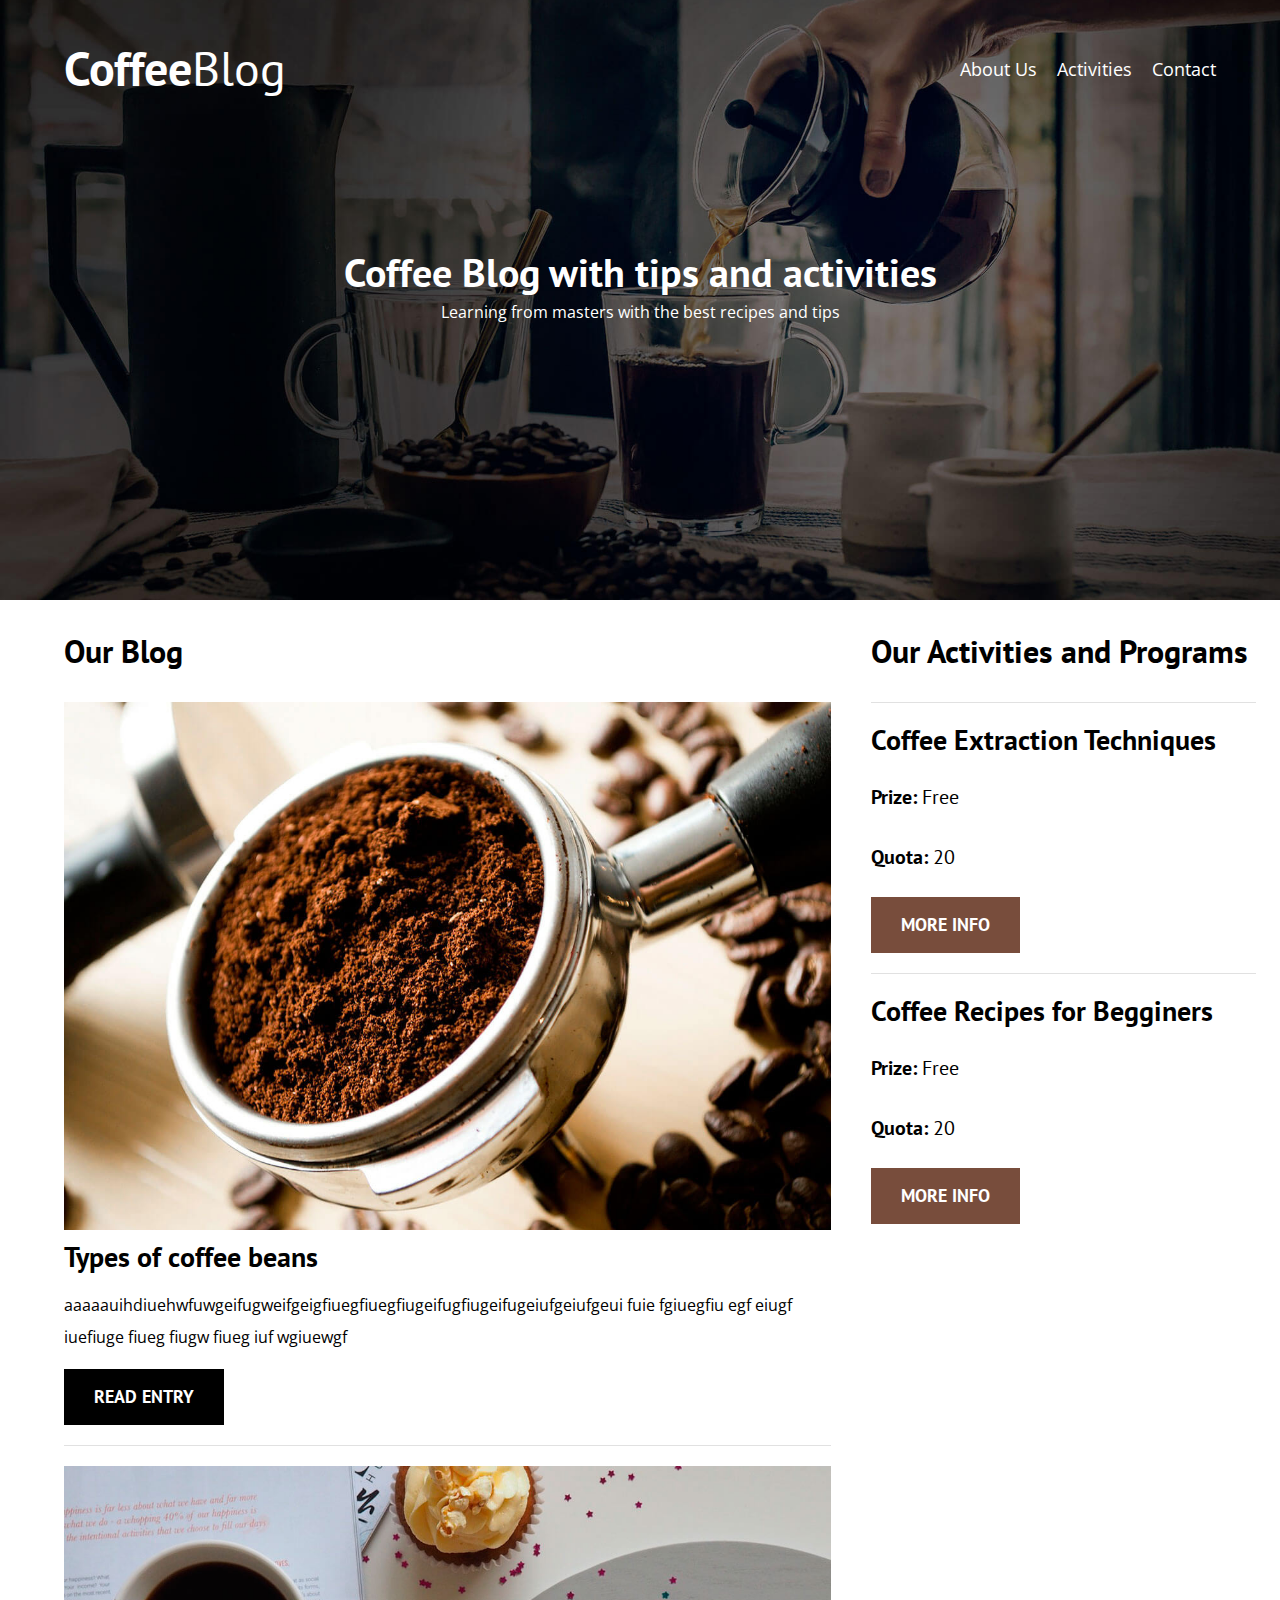
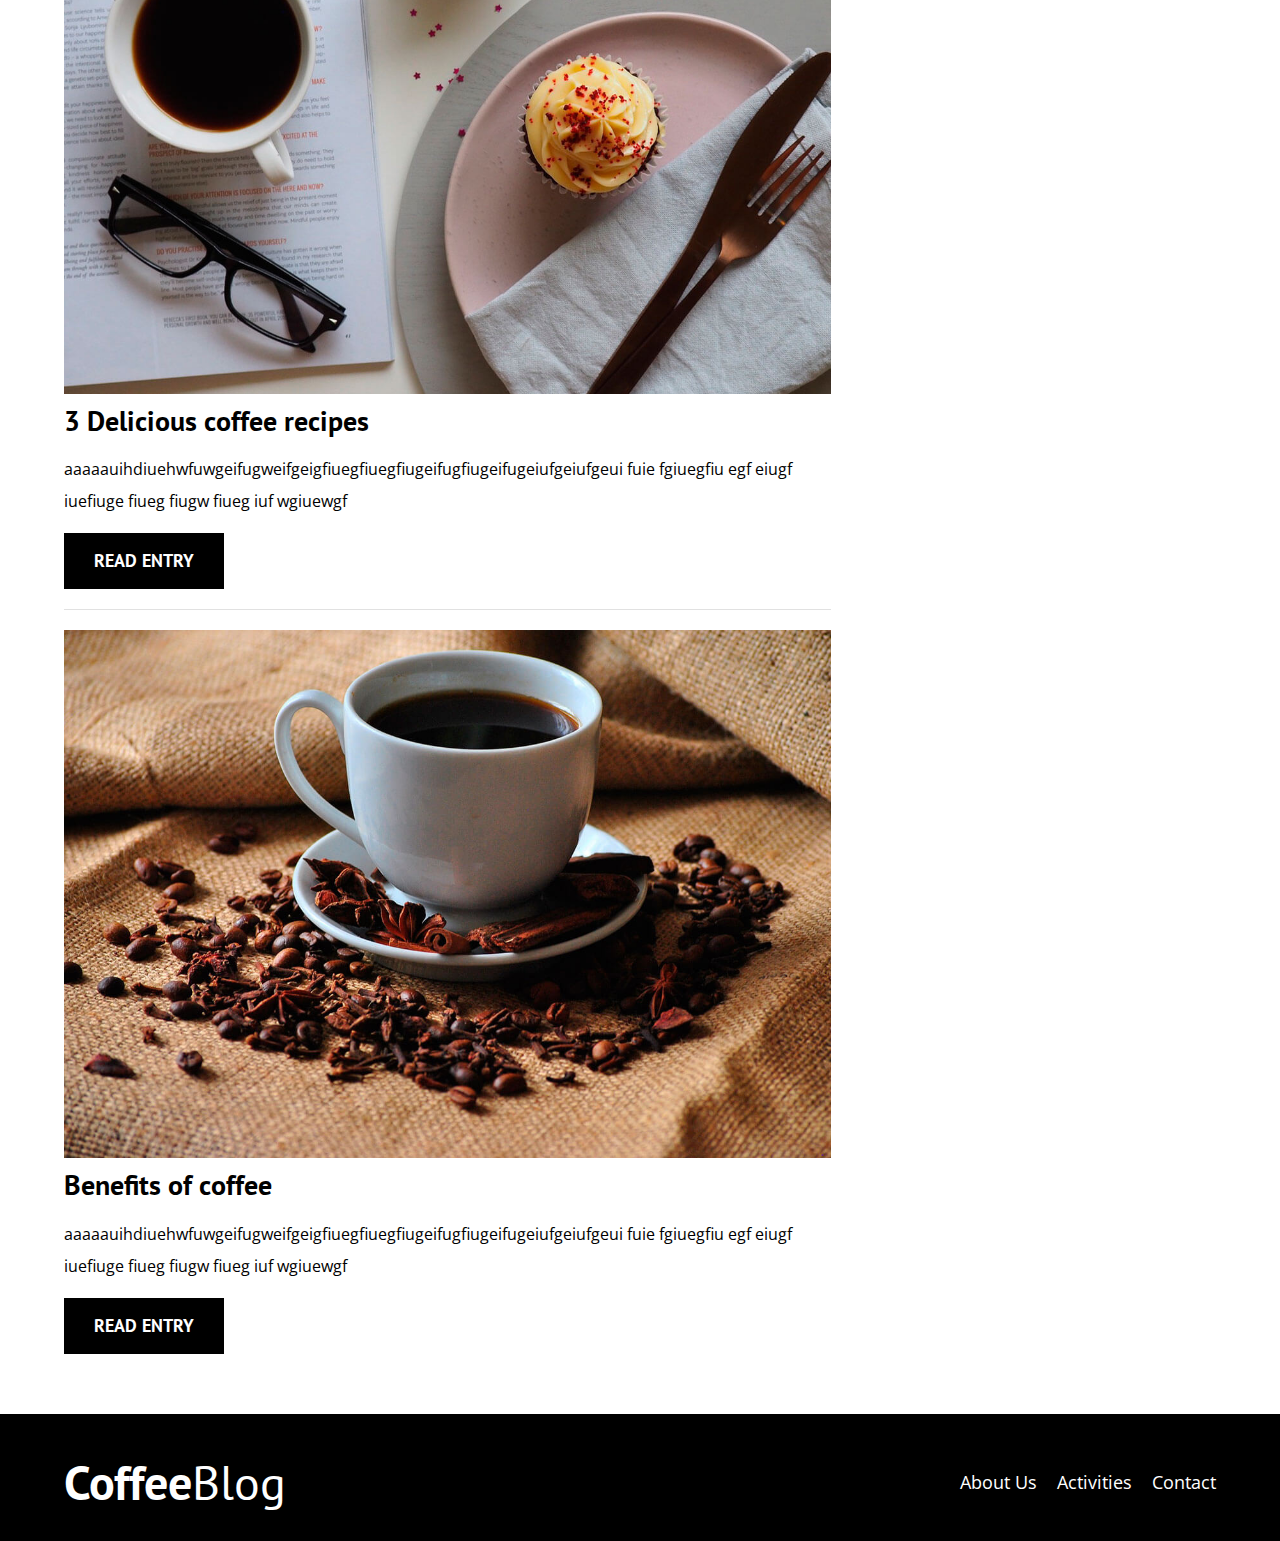
<file: index.html>
<!DOCTYPE html>
<html lang="en">
<head>
    <meta charset="UTF-8">
    <meta http-equiv="X-UA-Compatible" content="IE=edge">
    <meta name="viewport" content="width=device-width, initial-scale=1.0">
    <title>CoffeeBlog</title>
    <link rel="stylesheet" href="css/normalize.css">
    <link rel="stylesheet" href="css/style.css">
    <link href="https://fonts.googleapis.com/css2?family=Open+Sans&family=PT+Sans:wght@400;700&display=swap" rel="stylesheet">
</head>
<body>
    <header class="header">
        <div class="container">
            <div class="barra">
            <a class="logo" href="index.html">
            <h1 class="logo__name
            no-margin center-text"><span class="logo__bold">Coffee</span>Blog</h1>
            </a>

            <nav class="browsing">
                <a href="aboutus.html" class="browsing__link">About Us</a>
                <a href="activities.html" class="browsing__link">Activities</a>
                <a href="contact.html" class="browsing__link">Contact</a>
            </nav>

            </div>
         </div>

        <div class="header__text">
            <h2 class="no-margin">Coffee Blog with tips and activities</h2>
            <p class="no-margin">Learning from masters with the best recipes and tips</p>
        </div>
    </header>
    <div class="container main-content">
        <main class="blog">
            <h3>Our Blog</h3>
            <article class="entry">
                <div class="entry__img">
                    <img src="img/blog1.jpg" alt="blog img">
                </div>
                <div class="entry__content">
                    <h4 class="no-margin"> Types of coffee beans</h4>
                    <p> aaaaauihdiuehwfuwgeifugweifgeigfiuegfiuegfiugeifugfiugeifugeiufgeiufgeui fuie fgiuegfiu egf eiugf iuefiuge fiueg fiugw fiueg iuf wgiuewgf</p>
                <a href="entry.html" class="boton boton--main">Read Entry</a>
                </div>
            </article>
            <article class="entry">
                <div class="entry__img">
                    <img src="img/blog2.jpg" alt="blog img">
                </div>
                <div class="entry__content">
                    <h4 class="no-margin"> 3 Delicious coffee recipes </h4>
                    <p> aaaaauihdiuehwfuwgeifugweifgeigfiuegfiuegfiugeifugfiugeifugeiufgeiufgeui fuie fgiuegfiu egf eiugf iuefiuge fiueg fiugw fiueg iuf wgiuewgf</p>
                <a href="entry.html" class="boton boton--main">Read Entry</a>
                </div>
            </article>
            <article class="entry">
                <div class="entry__img">
                    <img src="img/blog3.jpg" alt="blog img">
                </div>
                <div class="entry__content">
                    <h4 class="no-margin"> Benefits of coffee </h4>
                    <p> aaaaauihdiuehwfuwgeifugweifgeigfiuegfiuegfiugeifugfiugeifugeiufgeiufgeui fuie fgiuegfiu egf eiugf iuefiuge fiueg fiugw fiueg iuf wgiuewgf</p>
                <a href="entry.html" class="boton boton--main">Read Entry</a>
                </div>
            </article>
           
        </main>
        <aside class="sidebar">
            <h3>Our Activities and Programs</h3>
            <ul class="programs no-padding">
                <li class="widget-program"></li>
               
                <h4 class="no-margin">Coffee Extraction Techniques</h4>
                <p class="widget-program__label">Prize:
                    <span class="widget-program__info">Free</span>
                </p>
                <p class="widget-program__label">Quota:
                    <span class="widget-program__info">20</span>
                </p>
                <a href="entry.html" class="boton boton--secundario">More Info</a>
            </li>
            <li class="widget-program"></li>
                
                <h4 class="no-margin">Coffee Recipes for Begginers</h4>
                <p class="widget-program__label">Prize:
                    <span class="widget-program__info">Free</span>
                </p>
                <p class="widget-program__label">Quota:
                    <span class="widget-program__info">20</span>
                </p>
                <a href="entry.html" class="boton boton--secundario">More Info</a>
            </ul>
        </aside>
    </div>
    <footer class="footer">
        <div class="container">
            <div class="barra">
                <a class="logo" href="index.html">
                <h1 class="logo__name
                no-margin center-text"><span class="logo__bold">Coffee</span>Blog</h1>
                </a>
    
                <nav class="browsing">
                    <a href="aboutus.html" class="browsing__link">About Us</a>
                    <a href="activities.html" class="browsing__link">Activities</a>
                    <a href="contact.html" class="browsing__link">Contact</a>
                </nav>
        </div>
    </footer>
</body>
</html>
</file>
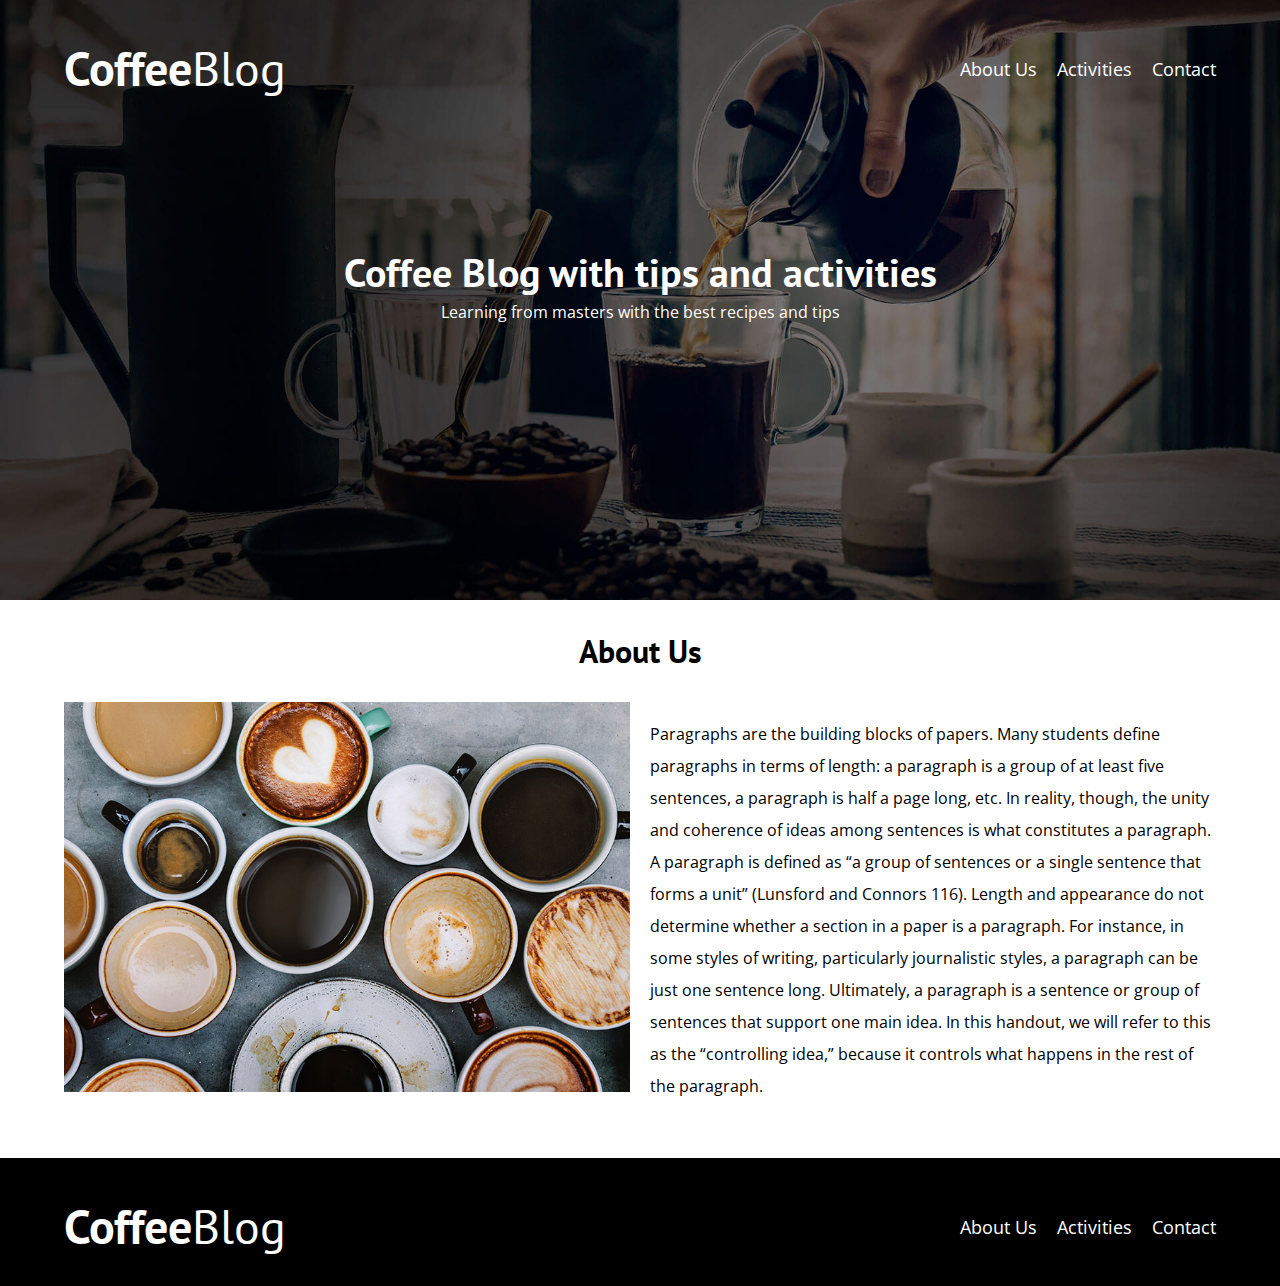
<file: aboutus.html>
<!DOCTYPE html>
<html lang="en">
<head>
    <meta charset="UTF-8">
    <meta http-equiv="X-UA-Compatible" content="IE=edge">
    <meta name="viewport" content="width=device-width, initial-scale=1.0">
    <title>CoffeeBlog</title>
    <link rel="stylesheet" href="css/normalize.css">
    <link rel="stylesheet" href="css/style.css">
    <link href="https://fonts.googleapis.com/css2?family=Open+Sans&family=PT+Sans:wght@400;700&display=swap" rel="stylesheet">
</head>
<body>
    <header class="header">
        <div class="container">
            <div class="barra">
            <a class="logo" href="index.html">
            <h1 class="logo__name
            no-margin center-text"><span class="logo__bold">Coffee</span>Blog</h1>
            </a>

            <nav class="browsing">
                <a href="aboutus.html" class="browsing__link">About Us</a>
                <a href="activities.html" class="browsing__link">Activities</a>
                <a href="contact.html" class="browsing__link">Contact</a>
            </nav>

            </div>
         </div>

        <div class="header__text">
            <h2 class="no-margin">Coffee Blog with tips and activities</h2>
            <p class="no-margin">Learning from masters with the best recipes and tips</p>
        </div>
    </header>
    <main class="container ">
        <h3 class="center-text">About Us</h3>
        <div class="about-us">
            <div class="about-us__img">
                <img src="img/nosotros.jpg" alt="aboutus img">
            </div>
            <div class="about-us__text">
                <p>Paragraphs are the building blocks of papers. Many students define paragraphs in terms of length: a paragraph is a group of at least five sentences, a paragraph is half a page long, etc. In reality, though, the unity and coherence of ideas among sentences is what constitutes a paragraph. A paragraph is defined as “a group of sentences or a single sentence that forms a unit” (Lunsford and Connors 116). Length and appearance do not determine whether a section in a paper is a paragraph. For instance, in some styles of writing, particularly journalistic styles, a paragraph can be just one sentence long. Ultimately, a paragraph is a sentence or group of sentences that support one main idea. In this handout, we will refer to this as the “controlling idea,” because it controls what happens in the rest of the paragraph.</p>
            </div>
        </div>
    </main>
       
            
 
    
    <footer class="footer">
        <div class="container">
            <div class="barra">
                <a class="logo" href="index.html">
                <h1 class="logo__name
                no-margin center-text"><span class="logo__bold">Coffee</span>Blog</h1>
                </a>
    
                <nav class="browsing">
                    <a href="aboutus.html" class="browsing__link">About Us</a>
                    <a href="activities.html" class="browsing__link">Activities</a>
                    <a href="contact.html" class="browsing__link">Contact</a>
                </nav>
        </div>
    </footer>
</body>
</html>
</file>
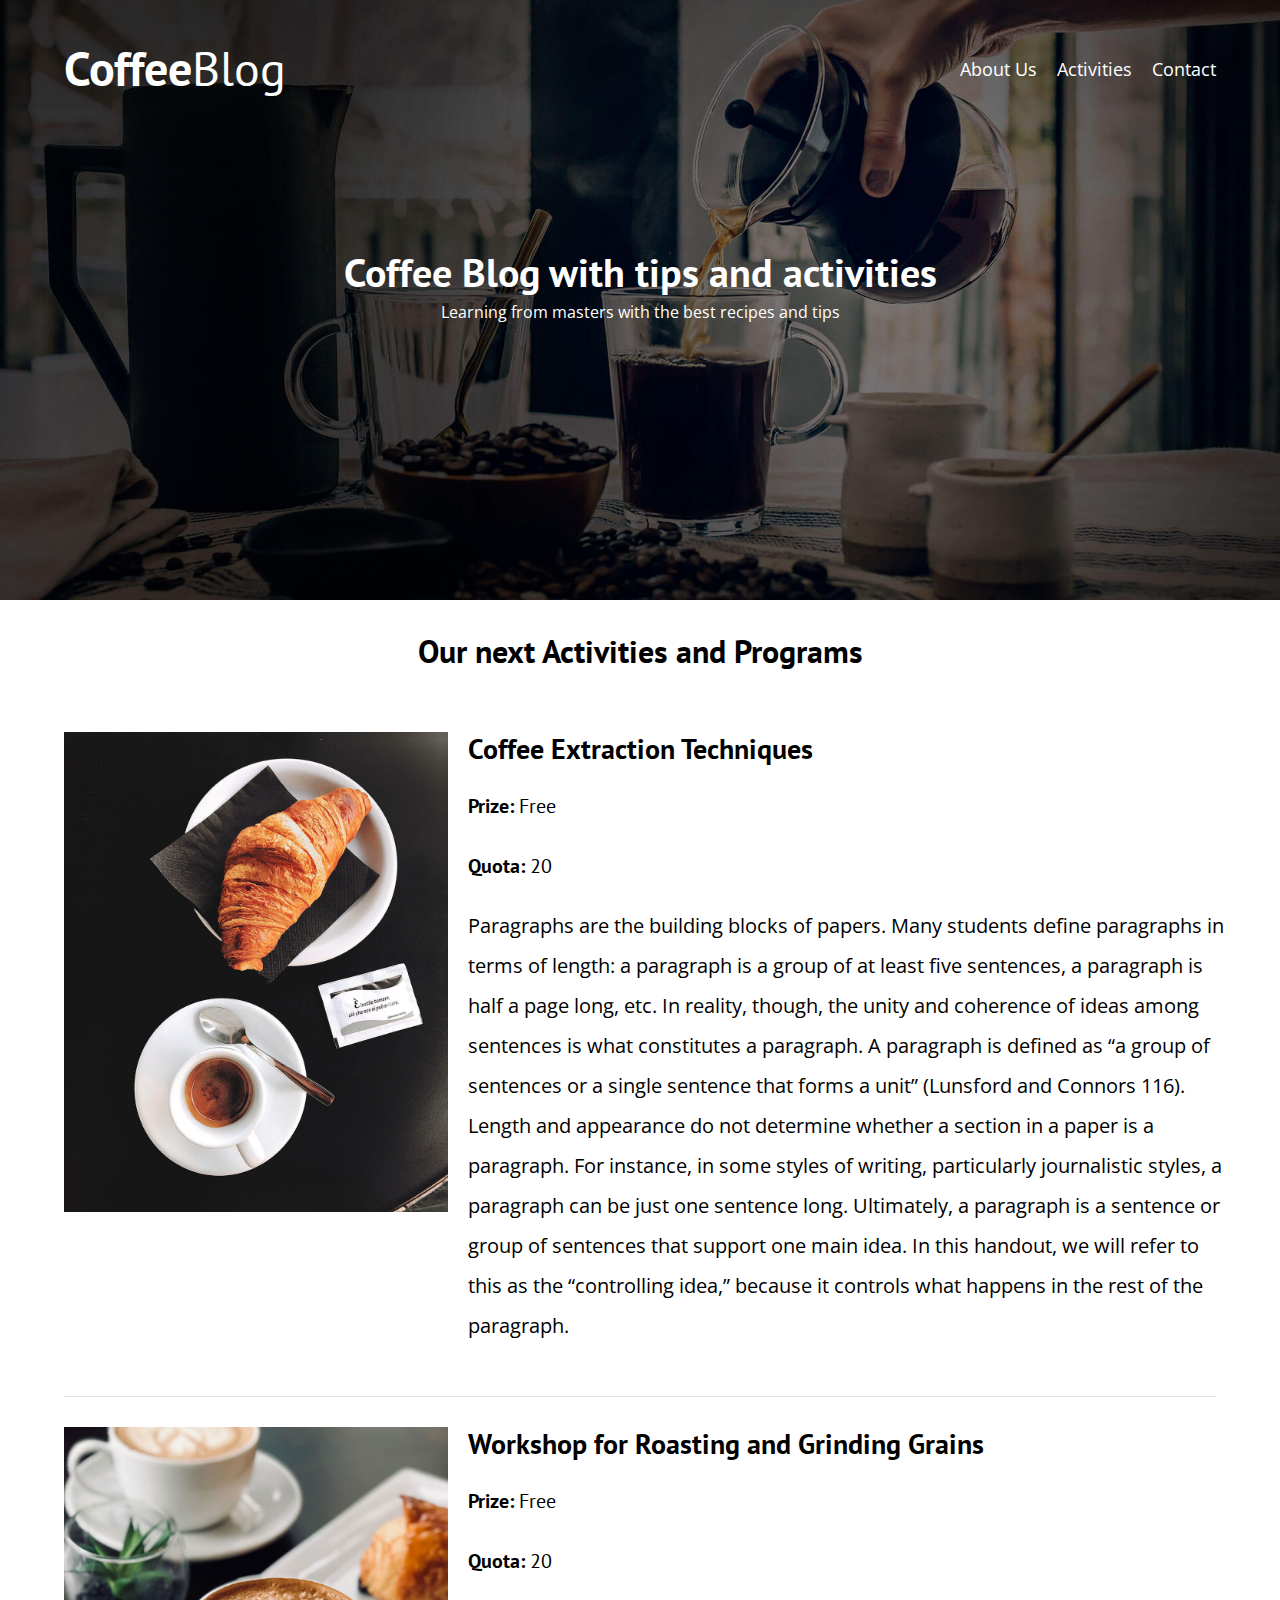
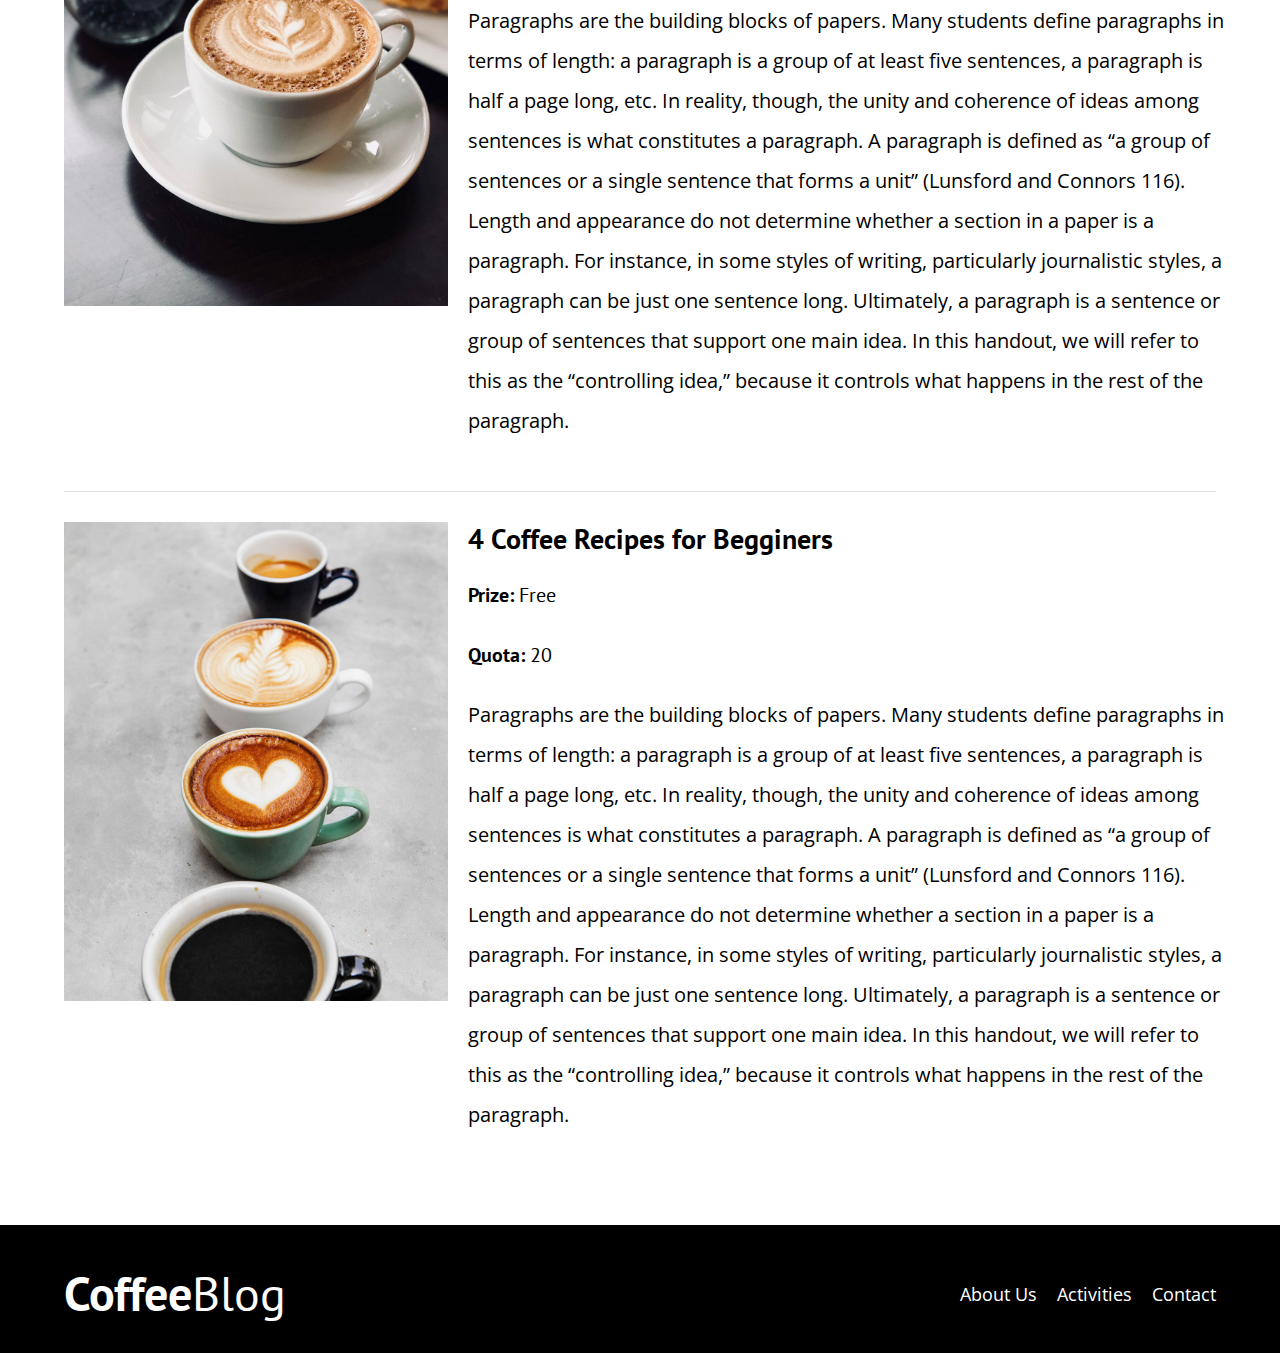
<file: activities.html>
<!DOCTYPE html>
<html lang="en">
<head>
    <meta charset="UTF-8">
    <meta http-equiv="X-UA-Compatible" content="IE=edge">
    <meta name="viewport" content="width=device-width, initial-scale=1.0">
    <title>CoffeeBlog</title>
    <link rel="stylesheet" href="css/normalize.css">
    <link rel="stylesheet" href="css/style.css">
    <link href="https://fonts.googleapis.com/css2?family=Open+Sans&family=PT+Sans:wght@400;700&display=swap" rel="stylesheet">
</head>
<body>
    <header class="header">
        <div class="container">
            <div class="barra">
            <a class="logo" href="index.html">
            <h1 class="logo__name
            no-margin center-text"><span class="logo__bold">Coffee</span>Blog</h1>
            </a>

            <nav class="browsing">
                <a href="aboutus.html" class="browsing__link">About Us</a>
                <a href="activities.html" class="browsing__link">Activities</a>
                <a href="contact.html" class="browsing__link">Contact</a>
            </nav>

            </div>
         </div>

        <div class="header__text">
            <h2 class="no-margin">Coffee Blog with tips and activities</h2>
            <p class="no-margin">Learning from masters with the best recipes and tips</p>
        </div>
    </header>
    <main class="container ">
        <h3 class="center-text"> Our next Activities and Programs </h3>
        <div class="program">
               <div class="program__img">
                   <img src="img/curso1.jpg" alt="program img">
               </div>
               <div class="program__info">
                <h4 class="no-margin">Coffee Extraction Techniques</h4>
                <p class="program__label">Prize:
                    <span class="program__info">Free</span>
                </p>
                <p class="program__label">Quota:
                    <span class="program__info">20</span>
                </p>
                <p class="program__description">Paragraphs are the building blocks of papers. Many students define paragraphs in terms of length: a paragraph is a group of at least five sentences, a paragraph is half a page long, etc. In reality, though, the unity and coherence of ideas among sentences is what constitutes a paragraph. A paragraph is defined as “a group of sentences or a single sentence that forms a unit” (Lunsford and Connors 116). Length and appearance do not determine whether a section in a paper is a paragraph. For instance, in some styles of writing, particularly journalistic styles, a paragraph can be just one sentence long. Ultimately, a paragraph is a sentence or group of sentences that support one main idea. In this handout, we will refer to this as the “controlling idea,” because it controls what happens in the rest of the paragraph.</p>
               </div> <!--program-info-->
            </div> <!--.program -->
            <div class="program">
                <div class="program__img">
                    <img src="img/curso2.jpg" alt="program img">
                </div>
                <div class="program__info">
                 <h4 class="no-margin">Workshop for Roasting and Grinding Grains</h4>
                 <p class="program__label">Prize:
                     <span class="program__info">Free</span>
                 </p>
                 <p class="program__label">Quota:
                     <span class="program__info">20</span>
                 </p>
                 <p class="program__description">Paragraphs are the building blocks of papers. Many students define paragraphs in terms of length: a paragraph is a group of at least five sentences, a paragraph is half a page long, etc. In reality, though, the unity and coherence of ideas among sentences is what constitutes a paragraph. A paragraph is defined as “a group of sentences or a single sentence that forms a unit” (Lunsford and Connors 116). Length and appearance do not determine whether a section in a paper is a paragraph. For instance, in some styles of writing, particularly journalistic styles, a paragraph can be just one sentence long. Ultimately, a paragraph is a sentence or group of sentences that support one main idea. In this handout, we will refer to this as the “controlling idea,” because it controls what happens in the rest of the paragraph.</p>
                </div> <!--program-info-->
             </div> <!--.program -->
             <div class="program">
                <div class="program__img">
                    <img src="img/curso3.jpg" alt="program img">
                </div>
                <div class="program__info">
                 <h4 class="no-margin">4 Coffee Recipes for Begginers </h4>
                 <p class="program__label">Prize:
                     <span class="program__info">Free</span>
                 </p>
                 <p class="program__label">Quota:
                     <span class="program__info">20</span>
                 </p>
                 <p class="program__description">Paragraphs are the building blocks of papers. Many students define paragraphs in terms of length: a paragraph is a group of at least five sentences, a paragraph is half a page long, etc. In reality, though, the unity and coherence of ideas among sentences is what constitutes a paragraph. A paragraph is defined as “a group of sentences or a single sentence that forms a unit” (Lunsford and Connors 116). Length and appearance do not determine whether a section in a paper is a paragraph. For instance, in some styles of writing, particularly journalistic styles, a paragraph can be just one sentence long. Ultimately, a paragraph is a sentence or group of sentences that support one main idea. In this handout, we will refer to this as the “controlling idea,” because it controls what happens in the rest of the paragraph.</p>
                </div> <!--program-info-->
             </div> <!--.program -->

        </main>
            
    <footer class="footer">
        <div class="container">
            <div class="barra">
                <a class="logo" href="index.html">
                <h1 class="logo__name
                no-margin center-text"><span class="logo__bold">Coffee</span>Blog</h1>
                </a>
    
                <nav class="browsing">
                    <a href="aboutus.html" class="browsing__link">About Us</a>
                    <a href="activities.html" class="browsing__link">Activities</a>
                    <a href="contact.html" class="browsing__link">Contact</a>
                </nav>
        </div>
    </footer>
</body>
</html>
</file>
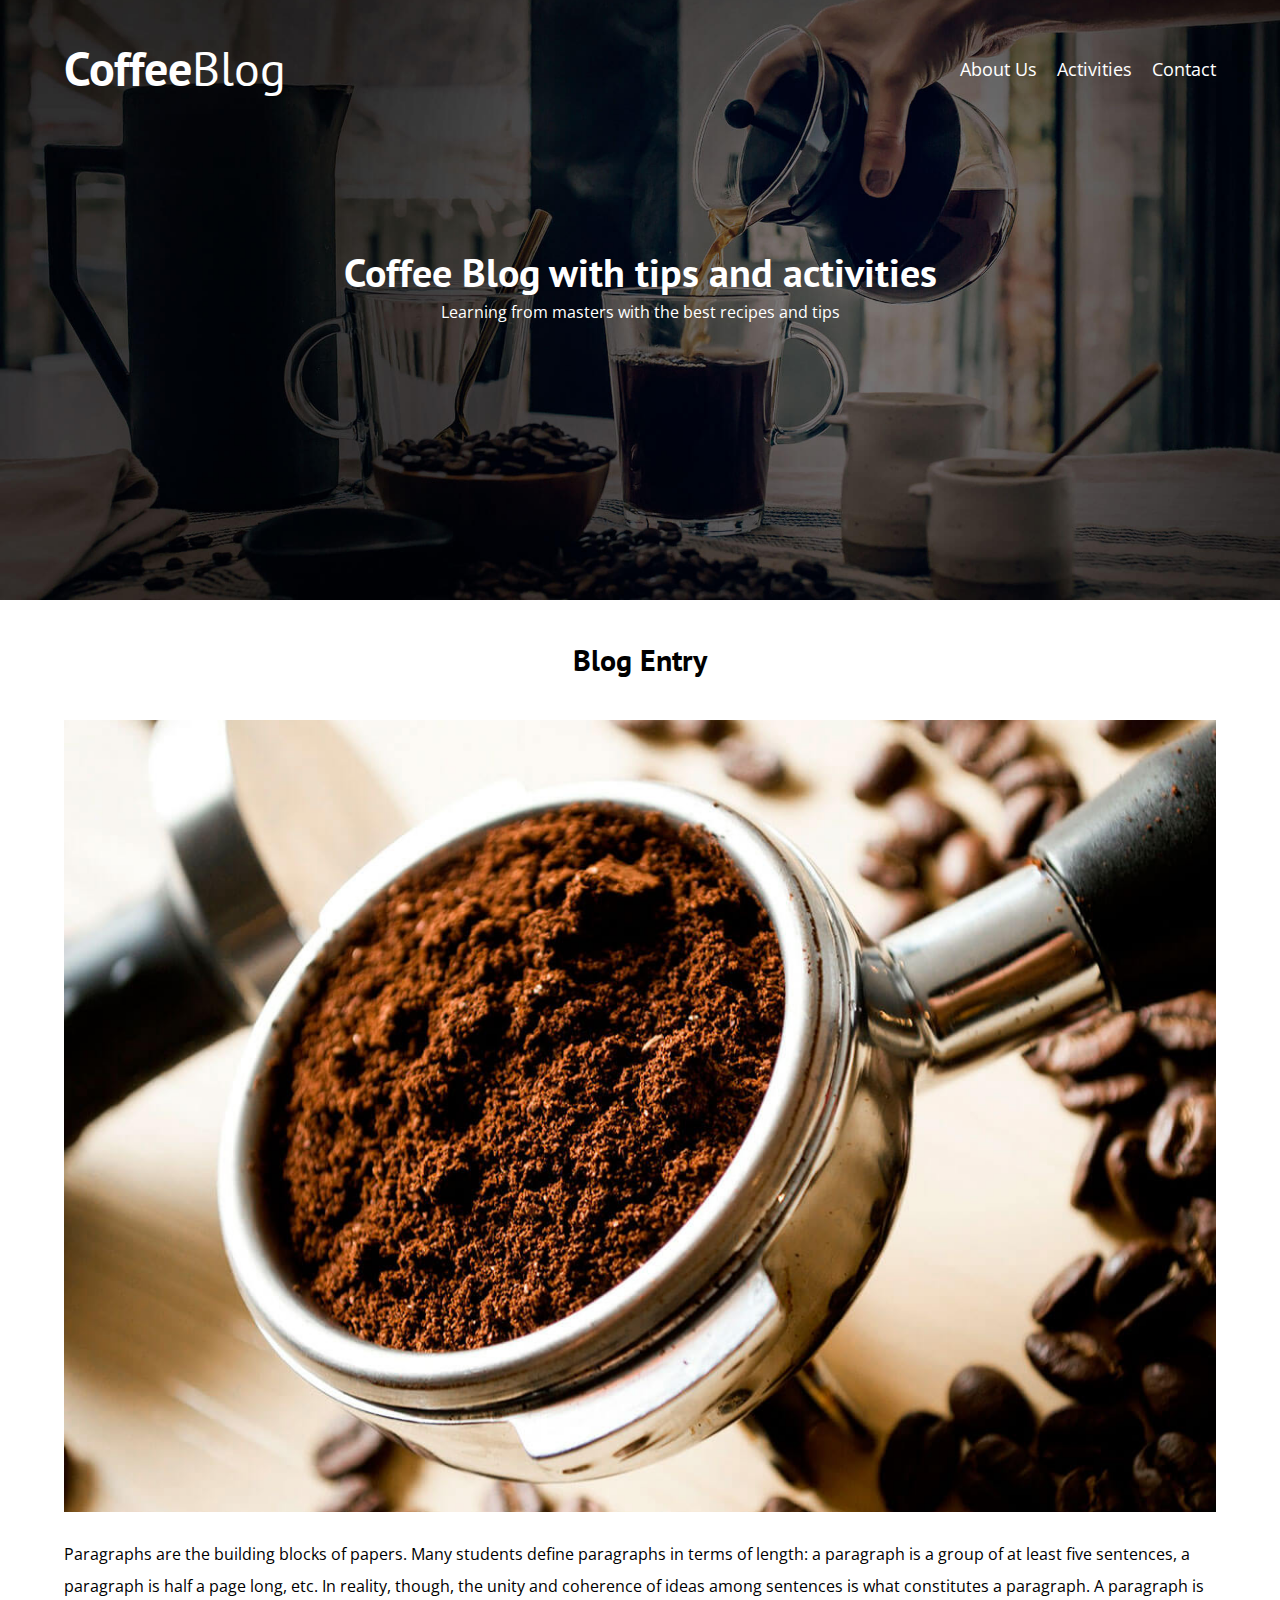
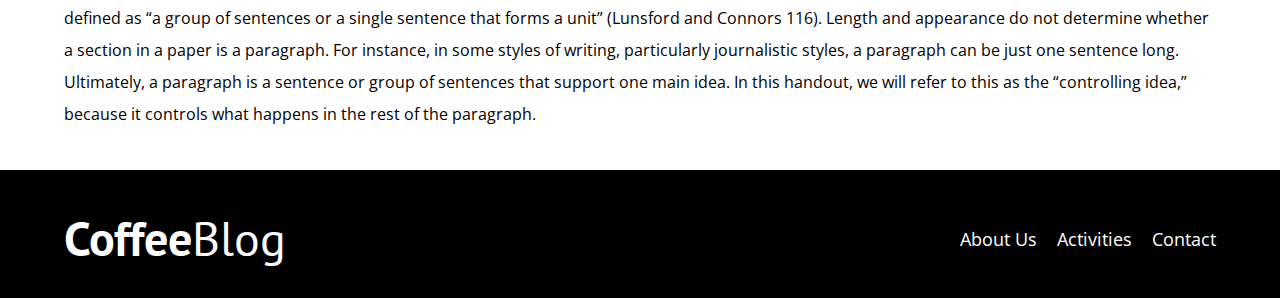
<file: entry.html>
<!DOCTYPE html>
<html lang="en">
<head>
    <meta charset="UTF-8">
    <meta http-equiv="X-UA-Compatible" content="IE=edge">
    <meta name="viewport" content="width=device-width, initial-scale=1.0">
    <title>CoffeeBlog</title>
    <link rel="stylesheet" href="css/normalize.css">
    <link rel="stylesheet" href="css/style.css">
    <link href="https://fonts.googleapis.com/css2?family=Open+Sans&family=PT+Sans:wght@400;700&display=swap" rel="stylesheet">
</head>
<body>
    <header class="header">
        <div class="container">
            <div class="barra">
            <a class="logo" href="index.html">
            <h1 class="logo__name
            no-margin center-text"><span class="logo__bold">Coffee</span>Blog</h1>
            </a>

            <nav class="browsing">
                <a href="aboutus.html" class="browsing__link">About Us</a>
                <a href="activities.html" class="browsing__link">Activities</a>
                <a href="contact.html" class="browsing__link">Contact</a>
            </nav>

            </div>
         </div>

        <div class="header__text">
            <h2 class="no-margin">Coffee Blog with tips and activities</h2>
            <p class="no-margin">Learning from masters with the best recipes and tips</p>
        </div>
    </header>
    <div class="container ">
        <main class="entrada">
            <div class="entrada__text">
                <p>Blog Entry</p>
            </div>
            <div class="blog__img">
                <img src="img/blog1.jpg" alt="blogentrada">
            </div>
            <div class="blog__p"></div>
            <p>Paragraphs are the building blocks of papers. Many students define paragraphs in terms of length: a paragraph is a group of at least five sentences, a paragraph is half a page long, etc. In reality, though, the unity and coherence of ideas among sentences is what constitutes a paragraph. A paragraph is defined as “a group of sentences or a single sentence that forms a unit” (Lunsford and Connors 116). Length and appearance do not determine whether a section in a paper is a paragraph. For instance, in some styles of writing, particularly journalistic styles, a paragraph can be just one sentence long. Ultimately, a paragraph is a sentence or group of sentences that support one main idea. In this handout, we will refer to this as the “controlling idea,” because it controls what happens in the rest of the paragraph.</p>
        </div>
        </main>
            
    <footer class="footer">
        <div class="container">
            <div class="barra">
                <a class="logo" href="index.html">
                <h1 class="logo__name
                no-margin center-text"><span class="logo__bold">Coffee</span>Blog</h1>
                </a>
    
                <nav class="browsing">
                    <a href="aboutus.html" class="browsing__link">About Us</a>
                    <a href="activities.html" class="browsing__link">Activities</a>
                    <a href="contact.html" class="browsing__link">Contact</a>
                </nav>
        </div>
    </footer>
</body>
</html>
</file>
<file: css/style.css>
:root {
    --headingfont: 'PT Sans', sans-serif;
    --pfont: 'Open Sans', sans-serif;

    --brown: #784D3C;
    --white: #FFFFFF;
    --gray: #e1e1e1;
    --black: #000000;
}
html{
    box-sizing: border-box;
    font-size: 62.5%;
}
*, *::before, *:after{
    box-sizing: inherit;
}
body{
    font-family: var(--pfont);
    font-size: 1.6rem;
    line-height: 2;
}
/**Global**/
.container{
    max-width: 120rem;
    width: 90%;
    margin: 0 auto;
}
a{
    text-decoration: none;
}
h1, h2, h3, h4{
    font-family: var(--headingfont);
    line-height: 1.2;
}
h1{
    font-size: 4.8rem;
}
h2{
    font-size: 4rem;
}
h3{
    font-size: 3.2rem;
}
h4{
    font-size: 2.8rem;
}
img{
    max-width: 100%;
}
/**utilities**/
.no-margin{
    margin: 0;
}
.no-padding{
    padding: 0;
}
.center-text{
    text-align: center;
}
/** header **/
.header{
    background-image: url(../img/banner.jpg);
    height: 60rem;
    background-size: cover;
    background-repeat: no-repeat;
    background-position: center center;
}
.header__text{
    text-align: center;
    color: var(--white);
    margin-top: 5rem;
}
@media (min-width: 768px) { 
    .header__text{
        margin-top: 15rem;
    }
.barra{
    padding-top: 4rem;
}
}
@media (min-width: 768px) { 
    .barra{
        display: flex;
        justify-content: space-between;
        align-items: center;
    }
}
.logo{
    color: var(--white);
    
}
.logo__name{
    font-weight: normal;
}
.logo__bold{
    font-weight: bold;
}
@media (min-width: 768px) { 
    .browsing{
        display: flex;
        gap: 2rem;
    }
}
.browsing__link{
    display: block;
    text-align: center;
    font-size: 1.8rem;
    color: var(--white);
}
@media (min-width: 768px) { 
    .main-content{
        display: grid;
        grid-template-columns: 66.6% 33.4%;
        column-gap: 4rem;
    }

}

.entry{
    border-bottom: 1px solid var(--gray);
    margin-bottom: 2rem;
}
.entry:last-of-type{
    border: none;
    margin-bottom: 0;
}
.boton{
    display: block;
    font-family: var(--headingfont);
    color: var(--white);
    text-align: center;
    padding: 1rem 3rem;
    font-size: 1.8rem;
    text-transform: uppercase;  
    font-weight: 700;
    margin-bottom: 2rem;
}
@media (min-width: 768px) { 
    .boton{
        display: inline-block;
    }
}
.boton--main{
    background-color: var(--black);
}
.boton--secundario{
    background-color: var(--brown);
}
.programs{
    list-style: none;
}
.widget-program {
    border-bottom: 1px solid var(--gray);
    margin-bottom: 2rem;
}
.widget-program__label{
    font-family: var(--headingfont);
    font-weight: bold;
}
.widget-program__info{
    font-weight: normal;
}
.widget-program__label,
.widget-program__info{
    font-size: 2rem;
}
.footer{
    background-color: var(--black);
    padding-bottom: 3rem;
    margin-top: 4rem;
}
/**About us**/
@media (min-width: 768px) { 
    .about-us{
        display: grid;
        grid-template-columns: repeat(2, 1fr);
        column-gap: 2rem;
    }
}

/**Programs**/
.program{
    padding: 3rem 0;
    border-bottom: 1px solid var(--gray);
}
@media (min-width: 768px) { 
    .program{
        display: grid;
        grid-template-columns: 33.3% 66.7%;
        column-gap: 2rem;
    }
}
.program:last-of-type{
    border:none;
}
.program__label{
    font-family: var(--headingfont);
    font-weight: bold;
}
.program__info{
    font-weight: normal;
}
.program__label,
.program__info{
    font-size: 2rem;
}
/**BlogEntry**/
@media (min-width: 768px) { 
    .entrada__text{
        font-family: var(--headingfont);
        color: var(--black);
        font-weight: bold;
        text-align: center;
        font-size: 3rem;
        
    }
    .blog__p{
        font-family: var(--headingfont);
        text-align: center;
    }
    .blog__img{
        
    }
}
</file>
